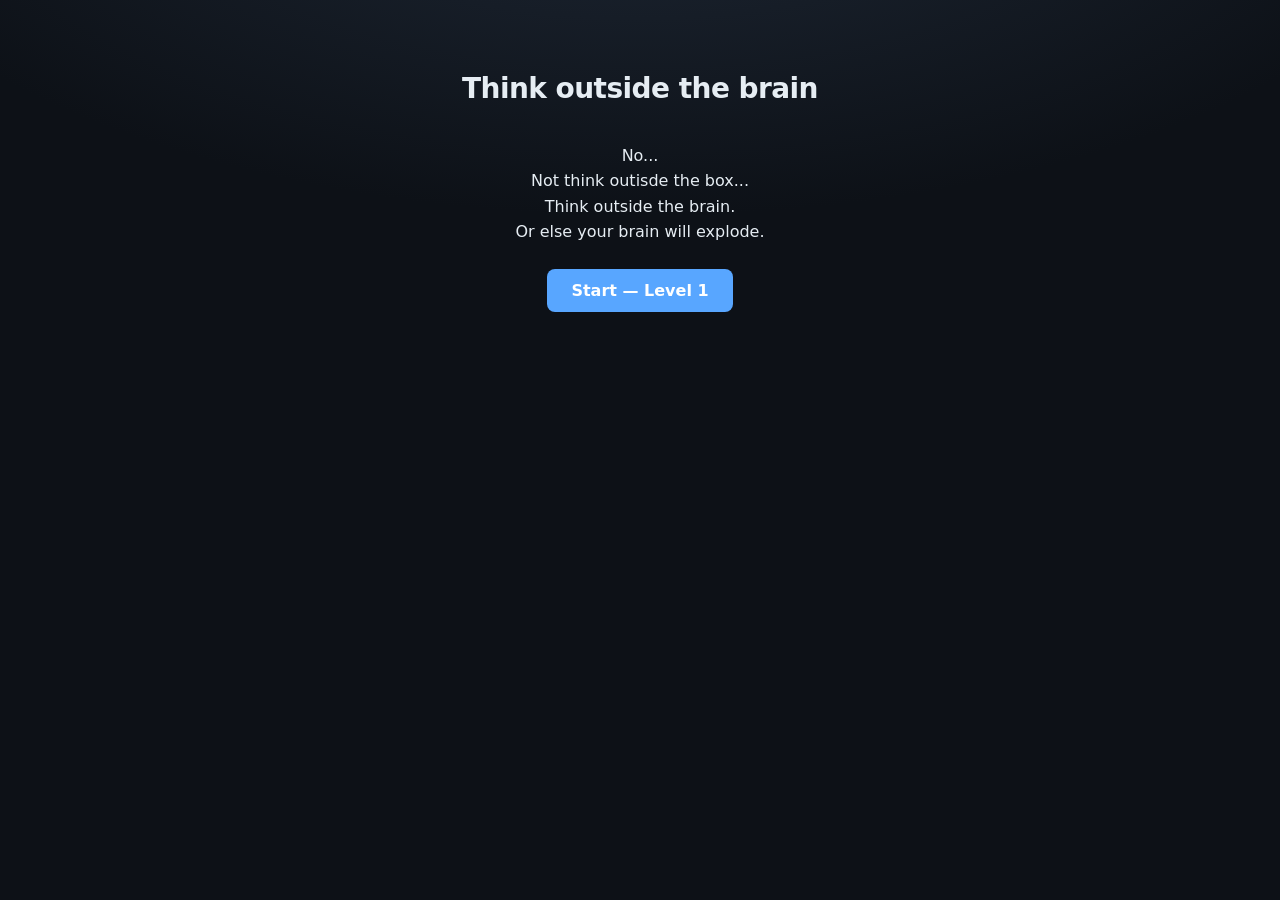
<file: index.html>
<!DOCTYPE html>
<html lang="en">
  <head>
    <meta charset="utf-8" />
    <meta name="viewport" content="width=device-width, initial-scale=1" />
    <title>Password game</title>
    <link rel="stylesheet" href="assets/styles.css" />
  </head>
  <body>
    <div class="landing">
      <h1>Think outside the brain</h1>
      <p>
        <br />
        No...<br />
        Not think outisde the box...<br />
        Think outside the brain.<br />
        Or else your brain will explode.<br />
      </p>
      <a class="button" href="level1.html">Start — Level 1</a>
    </div>
  </body>
</html>
</file>
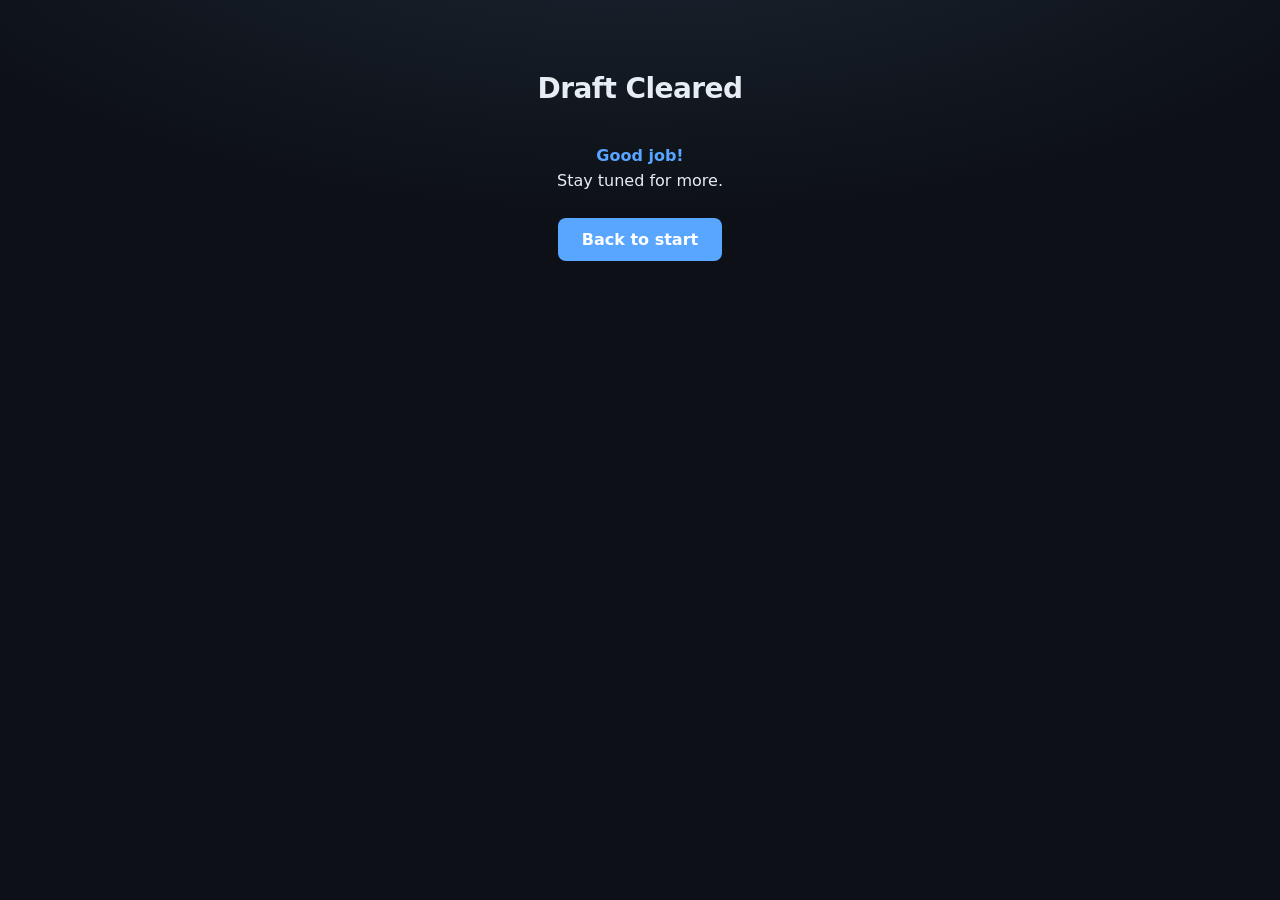
<file: done.html>
<!DOCTYPE html>
<html lang="en">
  <head>
    <meta charset="utf-8" />
    <meta name="viewport" content="width=device-width, initial-scale=1" />
    <title>You did it</title>
    <link rel="stylesheet" href="assets/styles.css" />
  </head>
  <body>
    <div class="landing">
      <h1>Draft Cleared</h1>
      <p>
        <br />   
        <span style="color: var(--accent); font-weight: bold;">Good job!</span>
        <br />
        Stay tuned for more.
      </p>
      <a class="button" href="index.html">Back to start</a>
    </div>
  </body>
</html>
</file>
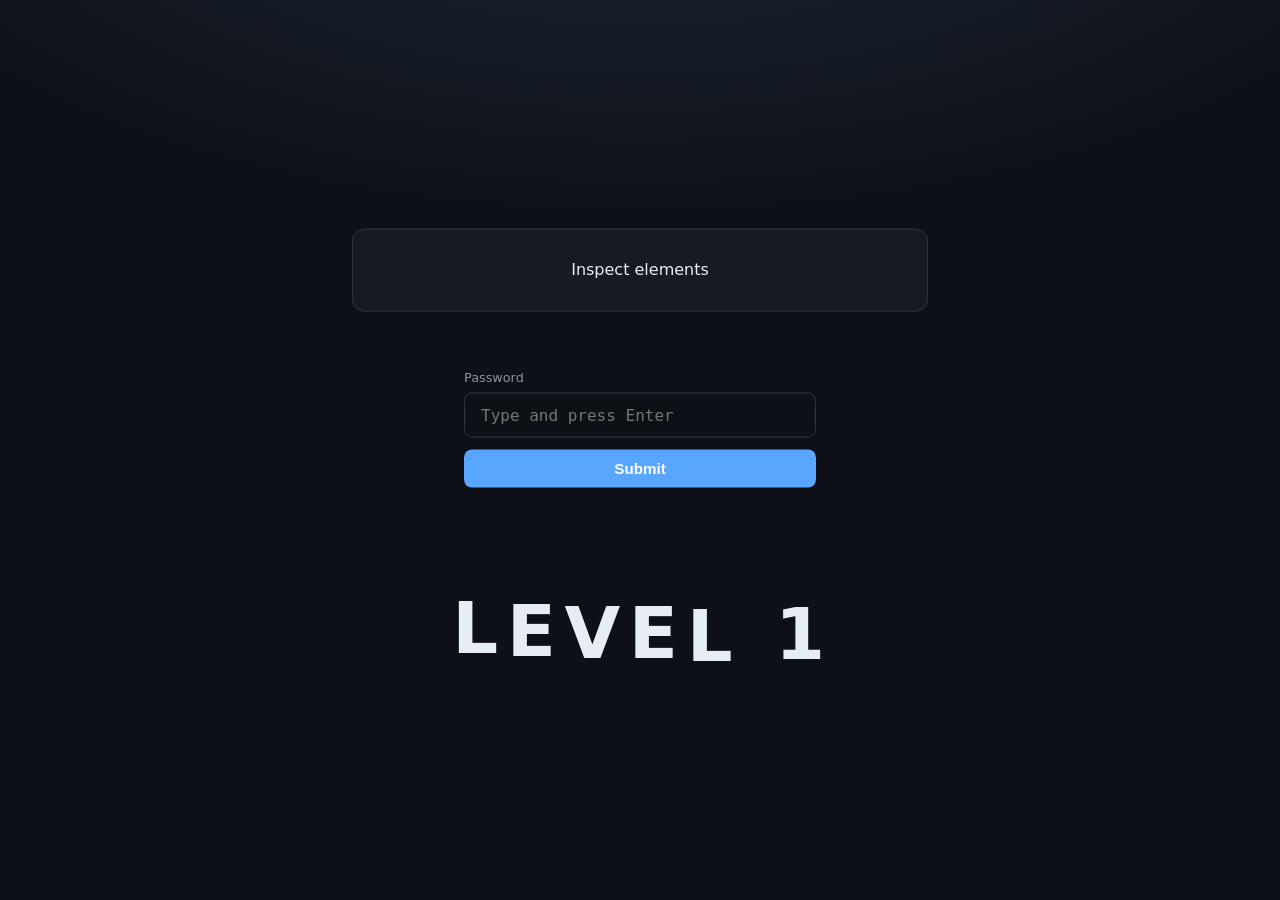
<file: level1.html>
<!DOCTYPE html>
<html lang="en">
  <head>
    <meta charset="utf-8" />
    <meta name="viewport" content="width=device-width, initial-scale=1" />
    <title>Level 1</title>
    <link rel="stylesheet" href="assets/styles.css" />
  </head>
  <body class="game-level">
    <div class="level-banner" data-level="1"></div>

    <div class="clue-wrap">
      <p> Inspect elements </p>
      <!-- Example image (uncomment and add a file under assets/):
      <img src="assets/da-clue.png" alt="Visual clue" />
      -->
      <!-- Example audio:
      <audio controls src="assets/da-clue.mp3"></audio>
      -->
    </div>

    <div class="password-panel">
      <form id="password-form" autocomplete="off">
        <label for="password-input">Password</label>
        <input
          id="password-input"
          name="password"
          type="text"
          inputmode="text"
          spellcheck="false"
          placeholder="Type and press Enter"
        />
        <button type="submit">Submit</button>
        <p id="feedback" class="feedback" aria-live="polite"></p>
      </form>
    </div>

    <script>
      window.GAME_LEVEL = {
        password: ";)",
        thethingisthat: "idk how to hide it yet...",
        nextPage: "done.html",
        caseSensitive: false,
        whispertoyou: `

                                              
                .         =#:                          . .    .        .::-=**#%####+=..       .    
           .     :==++*#%*++##=:                  .           .       .*@@@@@@@@%***%@@@@@@@#:      
 .      -#@@@@@#*%@%%%@@@@@%+.  -     .                       .:   -#@@@@@*.           -%@@@@@%=    
. :-=#@@@@@@-             :+@@%##%*.                  .   :++.  .*@@@@@#:                 *@%%%@@#: 
 : =#%##%#.  .              :#@%******=.                :=:   :*%%#***=         .          =**++#@% 
 .=##**%*.                    +##*=..-%%              :=.   -#%#*++**+        ...      .  . .+*+**: 
 .+#**+=                       =***+==#%-          .*@%:  -#%#***+***=              .        -++**  
  :+***+:              .      -*****#+*%=      .   =@-  +@@##*+***+***                     .=+===+  
   .=+**-  .. .               *###%%#+==*:          ==  .::-+#%%##***##+           .      .+#**==+* 
 .   :+#*- .          .    .-*%@%%#=.   -             --:     .=#%%@@%@%=.               .*%%#=:..= 
.*:    :=**=.             -%%#=:       :*=         .     .:.    . :+++#@@#-.          .=%@%*-:   .= 
 %*-      .--.     .. ..:-:         :=#@%=                    ..          .  . . ..  .=**=.      .= 
 *@@*=.         ....      .     .=#@@#=                                                         :%# 
. .+@@@@%*----: .      .-+%@@@@@@#-                       .              ::==++==-:..--==+#@@@@@@@- 
            .=*@@@@@@@@@@@@*-.                                              ..::-::-+####***=-:     
 .      .                             .                                 .       .             .     
                                                .           .           ..        .                 
                                                                        .    .                      
             .                             .:---=+***%@@@@%@%%%@@@@@@@@@%#*=                        
               .       -*+: .          :-=-:      -=          .   ..    -*%%@@@#=.      .           
                .:.:.:.            -#@@@%%#=  .+**#%#=              .         .=*#=.                
                . .  :=+=+*#@@@%=-*%%#*****=.-#%##**##=: .-+#%@#-   -=++=                      .    
 .          . . ... .-*#****+++*+***+*+*+*++==+**+++*++-.-+***##*+--=+**=.            ..:     .     
           .+=. . . .=*#****+**+++***+++=====-=+**++***-.+*#*++++=--+*+*-               -%@*        
 .   .      .*+.   ...=#@%########%######*##***##*#*#%%+-*##**#%@%#*#%%#:                +%#        
              ...       :+#%@%%%%####@@@@@@*:=#@@@@@@@*. -#%%%%%+:                  .   :#@%. .     
                :.   .         .            .                                         :+#+:      .  
                ..                                                  .               :--.            
   .              :+*=     :+*##*++**#=...-+-.             .                     ..-#+.             
                    :+#*=-.    .+**#%@*-:+%@@@*--+#%%#***%@@#+--+###=.            -=     .          
                          ...        ..:::-=-=-::+%@%*==+*##*+:. ...          :--:                  
                               .....                       .          ..:-*@@@@%-                   
                 .                  ......-==+=-.:..:::::......::::-=*%@%#+-          .             
                 .               .        -*##+*+++===---:.. .                                      
                                                  .                                                 
                                            .            .      .        .   .                      
                                           .        .    .       .  .                       .       

        `,
      };
    </script>
    <script src="assets/level-banner.js"></script>
    <script src="assets/game.js"></script>
  </body>
</html>
</file>
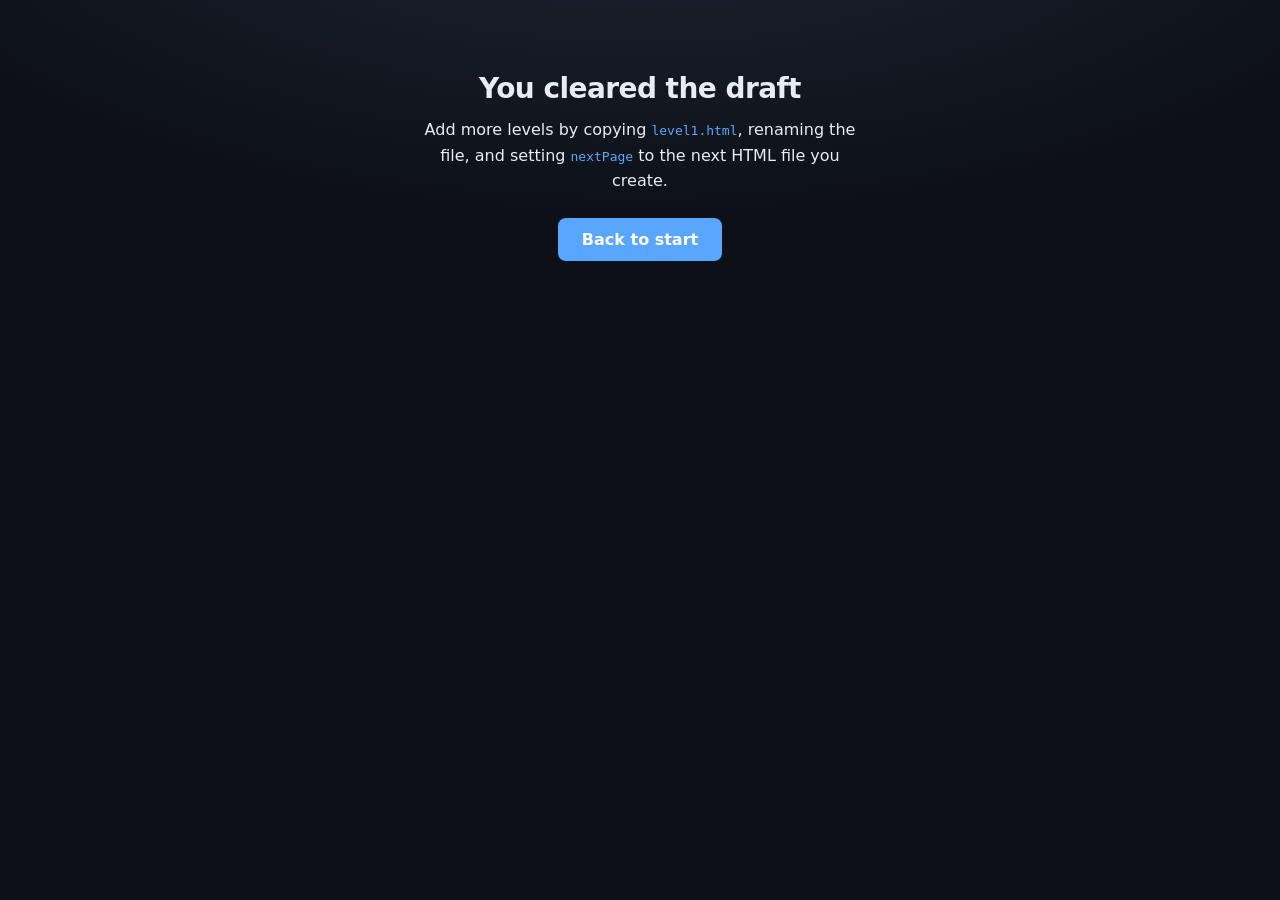
<file: win.html>
<!DOCTYPE html>
<html lang="en">
  <head>
    <meta charset="utf-8" />
    <meta name="viewport" content="width=device-width, initial-scale=1" />
    <title>You did it</title>
    <link rel="stylesheet" href="assets/styles.css" />
  </head>
  <body>
    <div class="landing">
      <h1>You cleared the draft</h1>
      <p>
        Add more levels by copying <code style="color: var(--accent)">level1.html</code>, renaming
        the file, and setting <code style="color: var(--accent)">nextPage</code> to the next HTML
        file you create.
      </p>
      <a class="button" href="index.html">Back to start</a>
    </div>
  </body>
</html>
</file>
<file: assets/styles.css>
/* Password game — shared layout for all levels */

:root {
  --bg: #0d1117;
  --surface: #161b22;
  --border: #30363d;
  --text: #e6edf3;
  --muted: #8b949e;
  --accent: #58a6ff;
  --error: #f85149;
  --font: "Segoe UI", system-ui, sans-serif;
  --mono: ui-monospace, "Cascadia Code", "SF Mono", Consolas, monospace;
}

*,
*::before,
*::after {
  box-sizing: border-box;
}

html {
  height: 100%;
}

body {
  margin: 0;
  min-height: 100%;
  font-family: var(--font);
  color: var(--text);
  background: var(--bg);
  background-image: radial-gradient(ellipse 120% 80% at 50% -20%, #1f2937 0%, transparent 55%);
  display: flex;
  flex-direction: column;
  align-items: center;
  padding: 1.5rem 1rem 2rem;
}

/* Level pages: clue ~30% from top, password dead center (body.game-level on each level HTML) */
body.game-level {
  min-height: 100vh;
  display: block;
  position: relative;
  padding: 0;
  overflow-x: hidden;
}

body.game-level .level-banner {
  position: absolute;
  top: 70vh;
  left: 50%;
  transform: translate(-50%, -50%);
  display: flex;
  flex-wrap: wrap;
  justify-content: center;
  align-items: flex-end;
  gap: 0.08em;
  margin: 0;
  padding: 0 0.5rem;
  max-width: 100%;
  font-weight: 800;
  font-size: clamp(2.25rem, 10vw, 4.5rem);
  line-height: 1;
  letter-spacing: 0.04em;
  color: var(--text);
  user-select: none;
  pointer-events: none;
  z-index: 5;
}

.level-glyph-wrap {
  display: inline-block;
  transform: translateY(var(--jitter, 0vh));
}

.level-glyph {
  display: inline-block;
  animation: levelGlyphFloat 6s ease-in-out infinite;
  animation-delay: var(--float-delay, 0s);
}

@keyframes levelGlyphFloat {
  0%,
  100% {
    transform: translateY(0);
  }
  50% {
    transform: translateY(-0.22em);
  }
}

body.game-level .clue-wrap {
  position: absolute;
  top: 30vh;
  left: 50%;
  transform: translate(-50%, -50%);
  width: min(calc(100% - 2rem), 36rem);
  margin: 0;
  max-height: min(38vh, 100%);
  overflow-y: auto;
}

body.game-level .password-panel {
  position: absolute;
  top: 50vh;
  left: 50%;
  transform: translate(-50%, -50%);
  margin: 0;
}

.clue-wrap {
  width: min(100%, 36rem);
  margin-top: 0.5rem;
  margin-bottom: auto;
  padding: 1.25rem 1.5rem;
  background: var(--surface);
  border: 1px solid var(--border);
  border-radius: 12px;
  text-align: center;
}

.clue-wrap img,
.clue-wrap video {
  max-width: 100%;
  height: auto;
  border-radius: 8px;
  margin: 0.5rem 0;
}

.clue-wrap audio {
  width: 100%;
  margin: 0.75rem 0;
}

.clue-wrap p {
  margin: 0.5rem 0;
  line-height: 1.55;
  color: var(--text);
}

.clue-wrap .hint-muted {
  color: var(--muted);
  font-size: 0.9rem;
}

.password-panel {
  width: min(100% - 2rem, 22rem);
  margin-top: 2rem;
  margin-bottom: 2rem;
}

.password-panel label {
  display: block;
  font-size: 0.8rem;
  color: var(--muted);
  margin-bottom: 0.5rem;
}

.password-panel input[type="text"],
.password-panel input[type="password"] {
  width: 100%;
  padding: 0.75rem 1rem;
  font-family: var(--mono);
  font-size: 1rem;
  color: var(--text);
  background: var(--bg);
  border: 1px solid var(--border);
  border-radius: 8px;
  outline: none;
  transition: border-color 0.15s, box-shadow 0.15s;
}

.password-panel input:focus {
  border-color: var(--accent);
  box-shadow: 0 0 0 3px rgba(88, 166, 255, 0.2);
}

.password-panel button {
  width: 100%;
  margin-top: 0.75rem;
  padding: 0.65rem 1rem;
  font-size: 0.95rem;
  font-weight: 600;
  color: #fff;
  background: var(--accent);
  border: none;
  border-radius: 8px;
  cursor: pointer;
  transition: filter 0.15s, transform 0.1s;
}

.password-panel button:hover {
  filter: brightness(1.08);
}

.password-panel button:active {
  transform: scale(0.98);
}

.feedback {
  min-height: 1.25rem;
  margin-top: 0.6rem;
  font-size: 0.85rem;
  text-align: center;
  opacity: 1;
  transition: opacity 2s ease;
}

.feedback.error {
  color: var(--error);
}

.feedback.error.is-fading {
  opacity: 0;
}

/* Landing */
.landing {
  text-align: center;
  max-width: 28rem;
  margin-top: 3rem;
}

.landing h1 {
  font-size: 1.75rem;
  font-weight: 700;
  margin: 0 0 0.75rem;
  letter-spacing: -0.02em;
}

.landing p {
  color: var(--gray);
  line-height: 1.6;
  margin: 0 0 1.5rem;
}

.landing a.button {
  display: inline-block;
  padding: 0.75rem 1.5rem;
  font-weight: 600;
  color: #fff;
  background: var(--accent);
  text-decoration: none;
  border-radius: 8px;
  transition: filter 0.15s;
}

.landing a.button:hover {
  filter: brightness(1.08);
}
</file>
